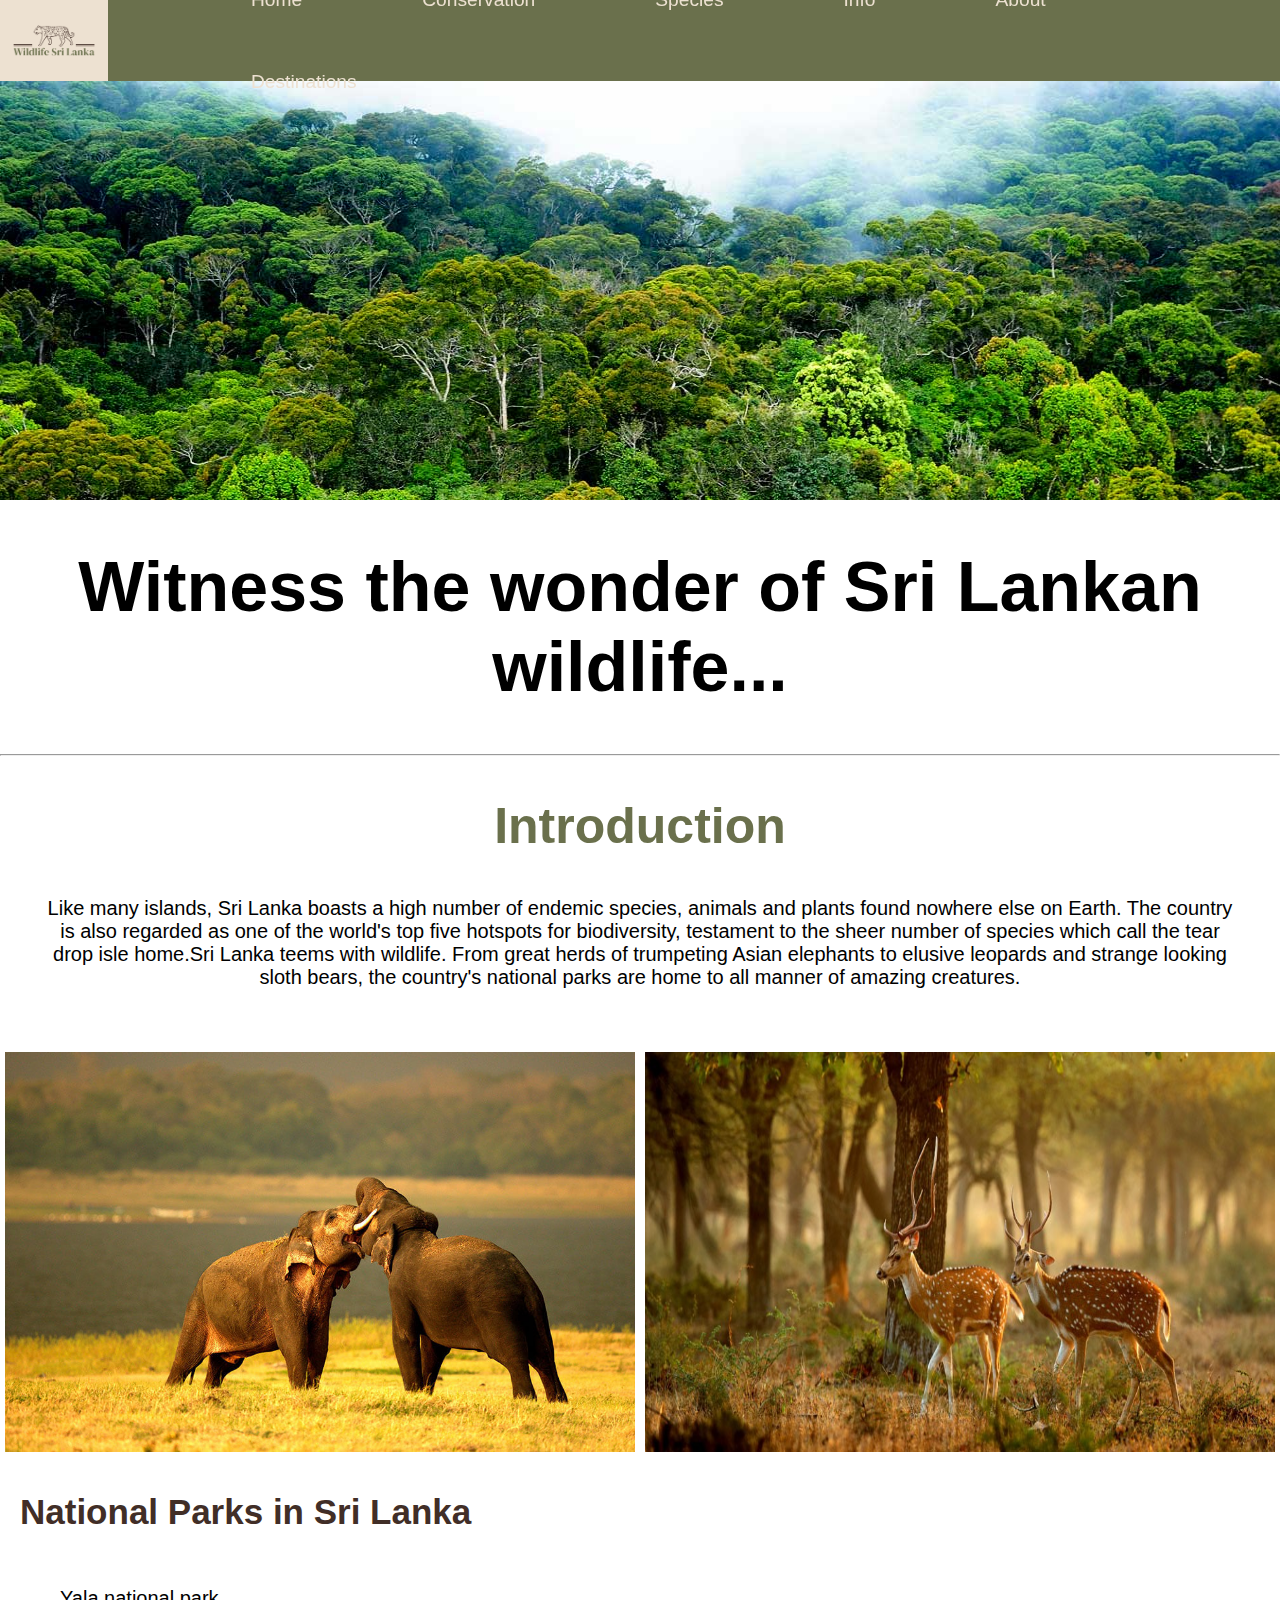
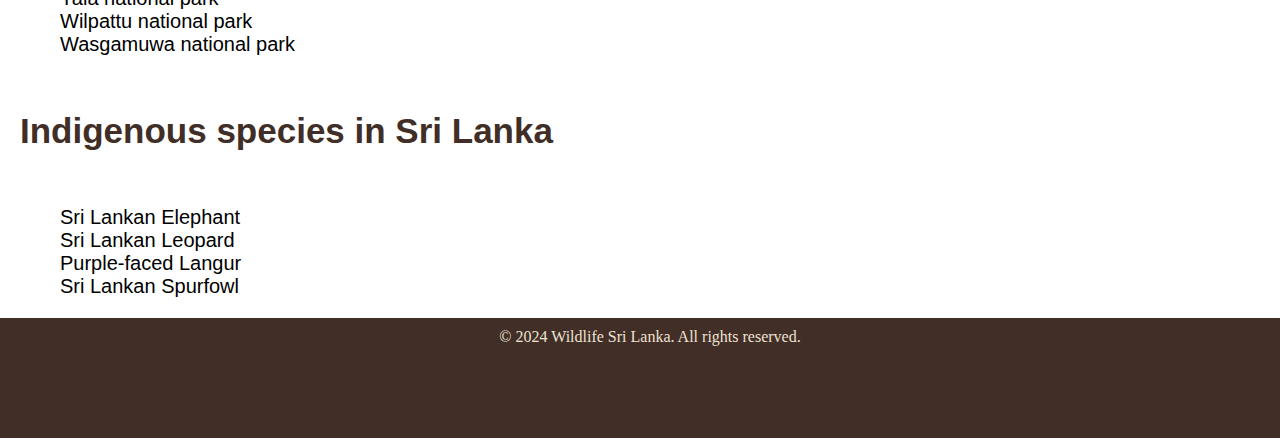
<file: index.html>
<!DOCTYPE html>
<html lang="en">
<head>
    <meta charset="UTF-8">
    <meta name="viewport" content="width=device-width, initial-scale=1.0">
    <title>Document</title>
    <link rel="stylesheet" href="main_css.css">

</head>
<body>
    <header class="header-main">
        <div class="logo">
            <img src="Images\wildlife-sri-lanka-high-resolution-logo (1).png" alt="logo">
        </div>
        
        <nav>
            
            <ul>
                <li>
                    <a href="index.html">Home</a>
                </li>
                <li>
                    <a href="page_3.html">Conservation</a>
                </li>
                <li>
                    <a href="page_2.html">Species</a>
                </li>
                <li>
                    <a href="#info">Info</a>
                </li>
                <li>
                    <a href="#about">About</a>
                </li>
                <li>
                    <a href="#destinations">Destinations</a>
                </li>
            </ul>

        </nav>
        
    </header>
    <main>
        <section class="banner">
            <img src="Images\Sinharaja-slider01.jpg" alt="banner">
        </section>
        <section class="content">
            <h1>Witness the wonder of Sri Lankan wildlife...</h1>
            <hr>
            <h2>Introduction</h2>
            <p>Like many islands, Sri Lanka boasts a high number of endemic species, animals and plants found nowhere else on Earth. The country is also regarded as one of the world's top five hotspots for biodiversity, testament to the sheer number of species which call the tear drop isle home.Sri Lanka teems with wildlife. From great herds of trumpeting Asian elephants to elusive leopards and strange looking sloth bears, the country's national parks are home to all manner of amazing creatures.</p>
        </section>
        <section class="row">
            <section class="column">
                <img src="Images\Great-Gathering-1.jpg" alt="img">
            </section>
            <section class="column">
                <img src="Images\Wild-Life.jpg" alt="img">
            </section>

        </section>
        <section class="content2">
            <h3>National Parks in Sri Lanka</h3>
            <ul class="points">
                <li>Yala national park</li>
                <li>Wilpattu national park</li>
                <li>Wasgamuwa national park</li>
            </ul>
            <h3>Indigenous species in Sri Lanka</h3>
            <ul class="points">
                <li>Sri Lankan Elephant</li>
                <li>Sri Lankan Leopard</li>
                <li>Purple-faced Langur</li>
                <li>Sri Lankan Spurfowl</li>
            </ul>
        </section>
    </main>
    <footer>
        <p>&copy; 2024 Wildlife Sri Lanka. All rights reserved.</p>
    </footer>
    
</body>
</html>
</file>
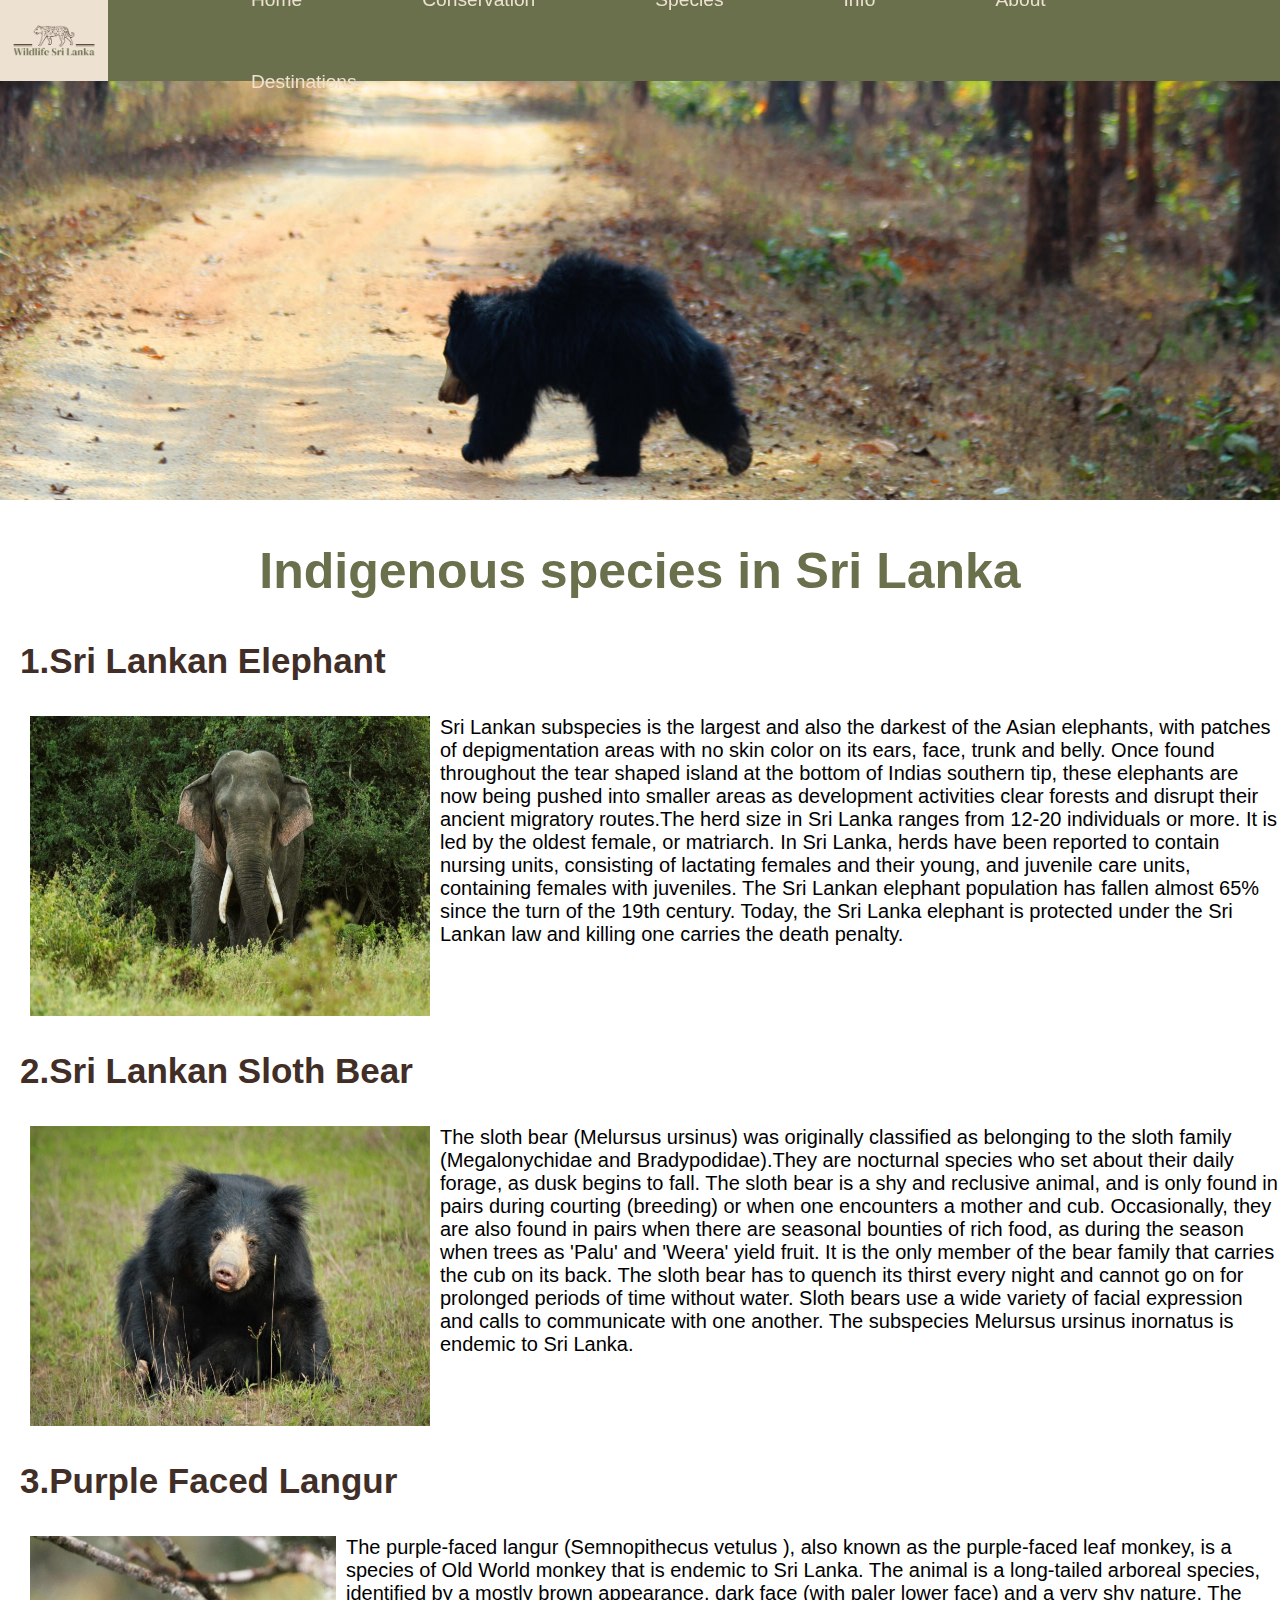
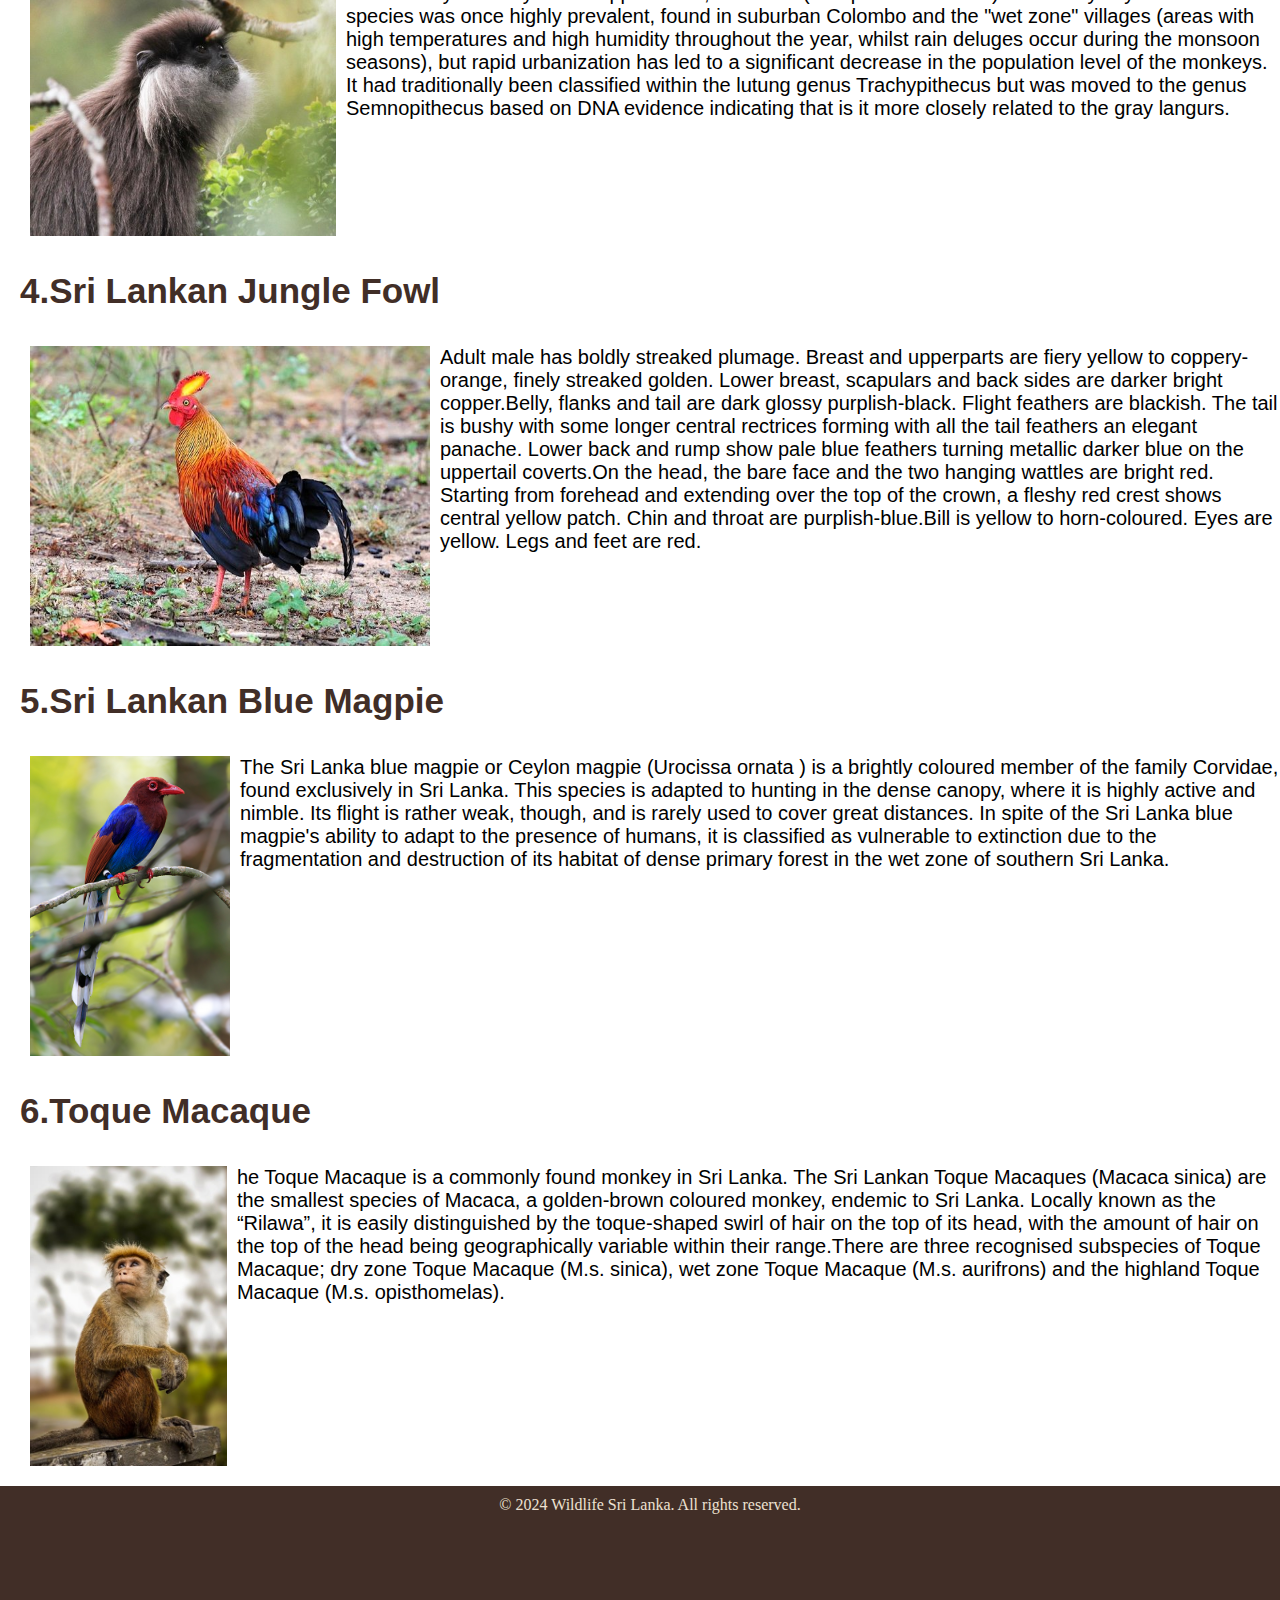
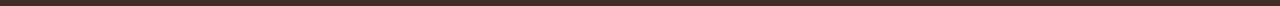
<file: page_2.html>
<!DOCTYPE html>
<html lang="en">
<head>
    <meta charset="UTF-8">
    <meta name="viewport" content="width=device-width, initial-scale=1.0">
    <title>Document</title>
    <link rel="stylesheet" href="main_css.css">
</head>
<body>
    <header class="header-main">
        <div class="logo">
            <img src="Images\wildlife-sri-lanka-high-resolution-logo (1).png" alt="logo">
        </div>
        
        <nav>
            
            <ul>
                <li>
                    <a href="index.html">Home</a>
                </li>
                <li>
                    <a href="page_3.html">Conservation</a>
                </li>
                <li>
                    <a href="page_2.html">Species</a>
                </li>
                <li>
                    <a href="#info">Info</a>
                </li>
                <li>
                    <a href="#about">About</a>
                </li>
                <li>
                    <a href="#destinations">Destinations</a>
                </li>
            </ul>

        </nav>
        
    </header>
    <main>
        <section class="banner">
            <img src="Images\sloth-bear-sri-lanka.jpg" alt="banner">
        </section>
        <section class="content">
            <h2>Indigenous species in Sri Lanka</h2>
        </section>
        <section class="content2">
            <h3>1.Sri Lankan Elephant</h3>
            <p><img src="Images\52A2224-2-Gajaba-768x512.jpg"> Sri Lankan subspecies is the largest and also the darkest of the Asian elephants, with patches of depigmentation areas with no skin color on its ears, face, trunk and belly. Once found throughout the tear shaped island at the bottom of Indias southern tip, these elephants are now being pushed into smaller areas as development activities clear forests and disrupt their ancient migratory routes.The herd size in Sri Lanka ranges from 12-20 individuals or more. It is led by the oldest female, or matriarch. In Sri Lanka, herds have been reported to contain nursing units, consisting of lactating females and their young, and juvenile care units, containing females with juveniles. The Sri Lankan elephant population has fallen almost 65% since the turn of the 19th century. Today, the Sri Lanka elephant is protected under the Sri Lankan law and killing one carries the death penalty.</p>
            <h3>2.Sri Lankan Sloth Bear</h3>
            <p><img src="Images\15-relaxing-after-a-hearty-meal-of-termites-768x512.jpg">The sloth bear (Melursus ursinus) was originally classified as belonging to the sloth family (Megalonychidae and Bradypodidae).They are nocturnal species who set about their daily forage, as dusk begins to fall. The sloth bear is a shy and reclusive animal, and is only found in pairs during courting (breeding) or when one encounters a mother and cub. Occasionally, they are also found in pairs when there are seasonal bounties of rich food, as during the season when trees as 'Palu' and 'Weera' yield fruit. It is the only member of the bear family that carries the cub on its back. The sloth bear has to quench its thirst every night and cannot go on for prolonged periods of time without water. Sloth bears use a wide variety of facial expression and calls to communicate with one another. The subspecies Melursus ursinus inornatus is endemic to Sri Lanka.</p>
            <h3>3.Purple Faced Langur</h3>
            <p><img src="Images\horton-plains-national.jpg">The purple-faced langur (Semnopithecus vetulus ), also known as the purple-faced leaf monkey, is a species of Old World monkey that is endemic to Sri Lanka. The animal is a long-tailed arboreal species, identified by a mostly brown appearance, dark face (with paler lower face) and a very shy nature. The species was once highly prevalent, found in suburban Colombo and the "wet zone" villages (areas with high temperatures and high humidity throughout the year, whilst rain deluges occur during the monsoon seasons), but rapid urbanization has led to a significant decrease in the population level of the monkeys. It had traditionally been classified within the lutung genus Trachypithecus but was moved to the genus Semnopithecus based on DNA evidence indicating that is it more closely related to the gray langurs.</p>
            <h3>4.Sri Lankan Jungle Fowl</h3>
            <p><img src="Images\ceylon-jungle-fowl.jpg">Adult male has boldly streaked plumage. Breast and upperparts are fiery yellow to coppery-orange, finely streaked golden. Lower breast, scapulars and back sides are darker bright copper.Belly, flanks and tail are dark glossy purplish-black. Flight feathers are blackish. The tail is bushy with some longer central rectrices forming with all the tail feathers an elegant panache. Lower back and rump show pale blue feathers turning metallic darker blue on the uppertail coverts.On the head, the bare face and the two hanging wattles are bright red. Starting from forehead and extending over the top of the crown, a fleshy red crest shows central yellow patch. Chin and throat are purplish-blue.Bill is yellow to horn-coloured. Eyes are yellow. Legs and feet are red.   </p>
            <h3>5.Sri Lankan Blue Magpie</h3>
            <p><img src="Images\1.jpg">The Sri Lanka blue magpie or Ceylon magpie (Urocissa ornata ) is a brightly coloured member of the family Corvidae, found exclusively in Sri Lanka. This species is adapted to hunting in the dense canopy, where it is highly active and nimble. Its flight is rather weak, though, and is rarely used to cover great distances. In spite of the Sri Lanka blue magpie's ability to adapt to the presence of humans, it is classified as vulnerable to extinction due to the fragmentation and destruction of its habitat of dense primary forest in the wet zone of southern Sri Lanka.</p>
            <h3>6.Toque Macaque</h3>
            <p><img src="Images\monkey-8063293_640.jpg">he Toque Macaque is a commonly found monkey in Sri Lanka. The Sri Lankan Toque Macaques (Macaca sinica) are the smallest species of Macaca, a golden-brown coloured monkey, endemic to Sri Lanka. Locally known as the “Rilawa”, it is easily distinguished by the toque-shaped swirl of hair on the top of its head, with the amount of hair on the top of the head being geographically variable within their range.There are three recognised subspecies of Toque Macaque; dry zone Toque Macaque (M.s. sinica), wet zone Toque Macaque (M.s. aurifrons) and the highland Toque Macaque (M.s. opisthomelas).</p>
        </section>
    </main>
    <footer>
        <p>&copy; 2024 Wildlife Sri Lanka. All rights reserved.</p>
    </footer>
    
</body>
</html>
</file>
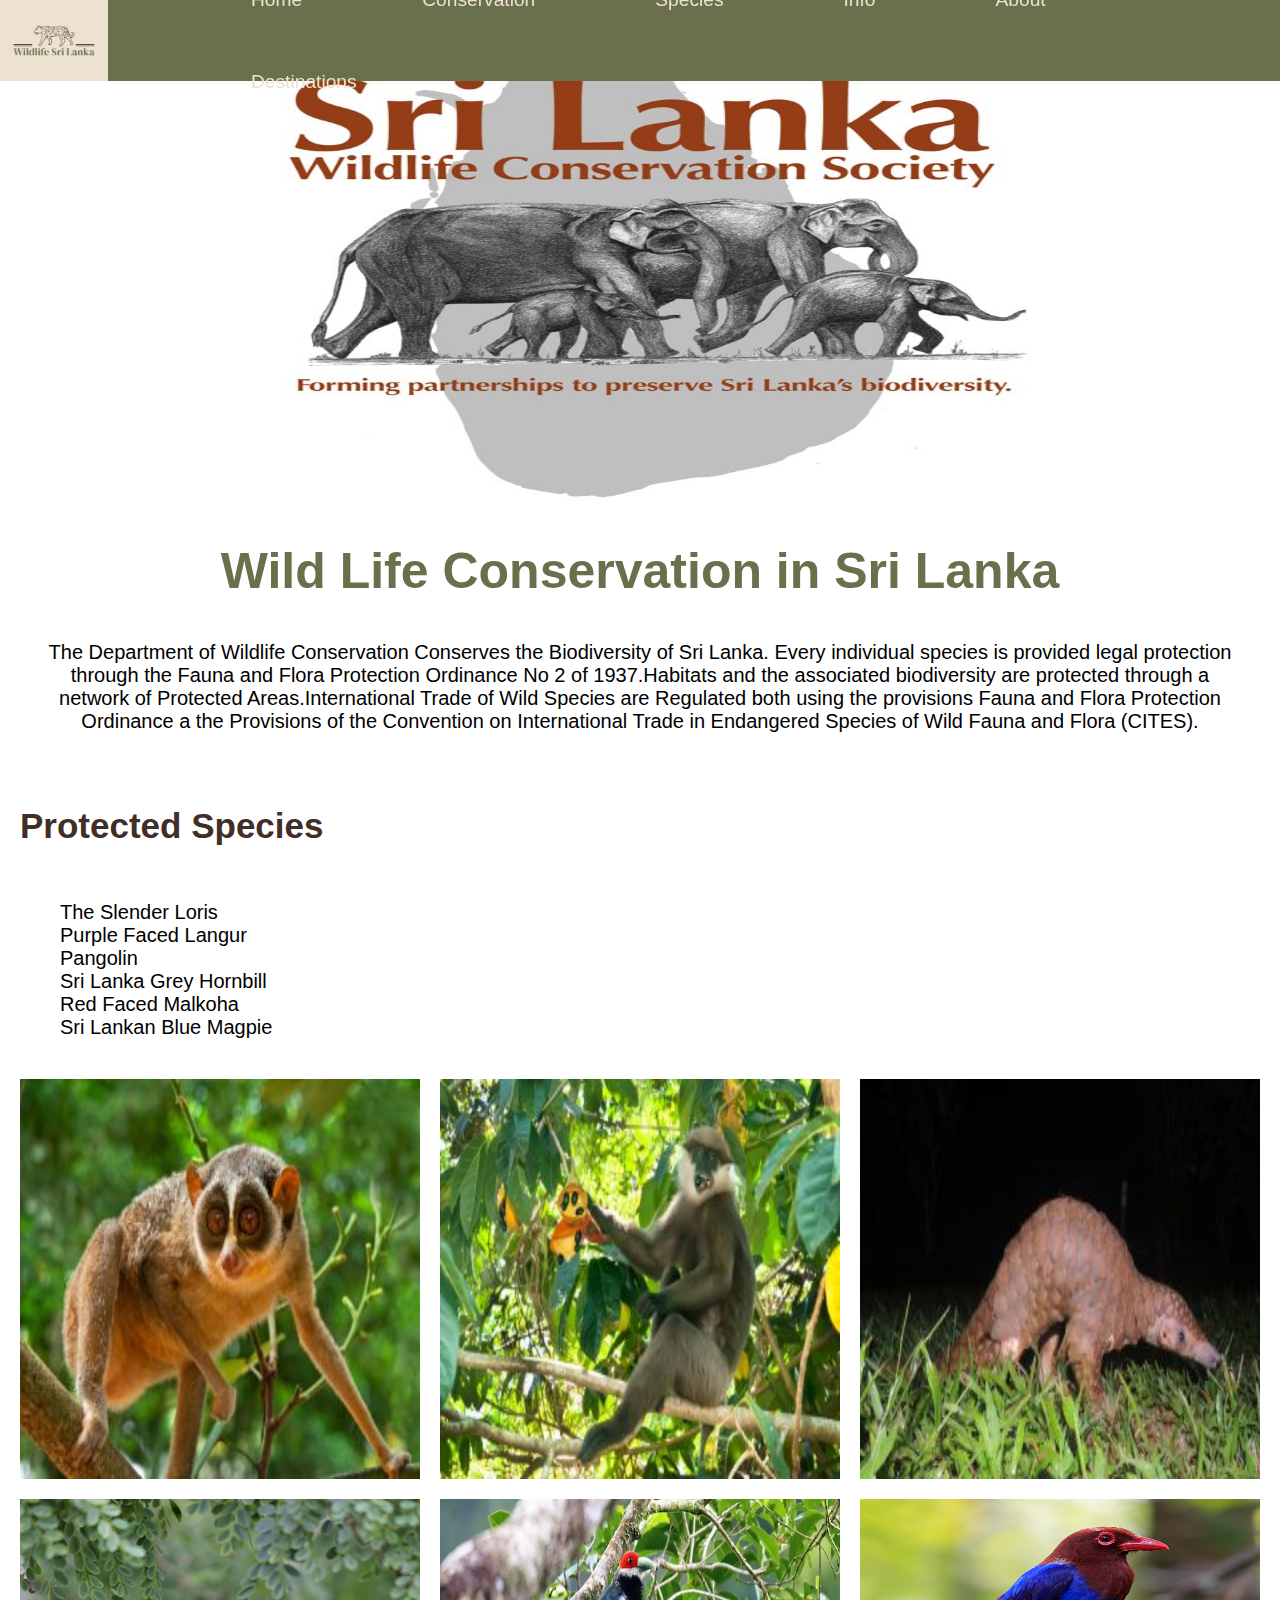
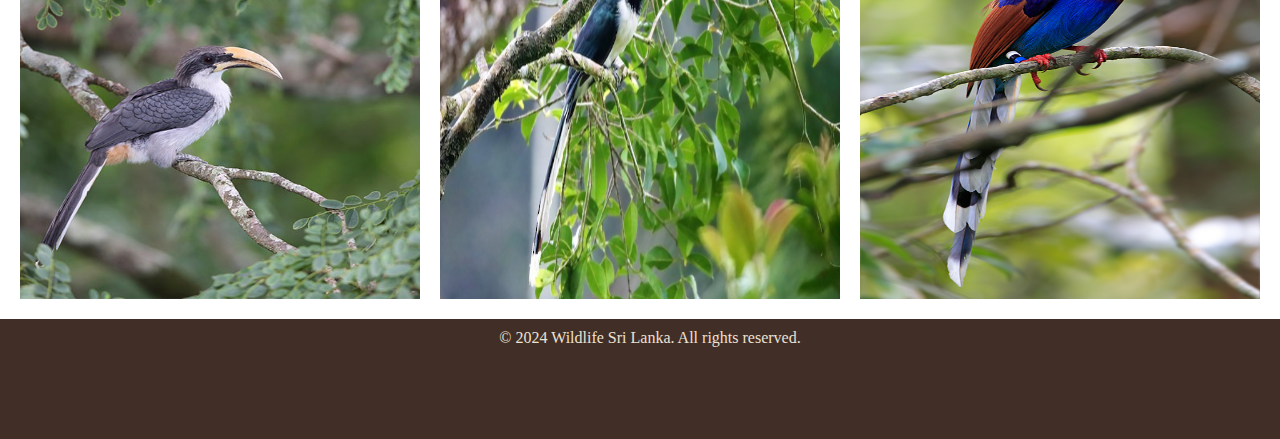
<file: page_3.html>
<!DOCTYPE html>
<html lang="en">
<head>
    <meta charset="UTF-8">
    <meta name="viewport" content="width=device-width, initial-scale=1.0">
    <title>Document</title>
    <link rel="stylesheet" href="main_css.css">
</head>
<body>
    <header class="header-main">
        <div class="logo">
            <img src="Images\wildlife-sri-lanka-high-resolution-logo (1).png" alt="logo">
        </div>
        
        <nav>
            
            <ul>
                <li>
                    <a href="index.html">Home</a>
                </li>
                <li>
                    <a href="page_3.html">Conservation</a>
                </li>
                <li>
                    <a href="page_2.html">Species</a>
                </li>
                <li>
                    <a href="#info">Info</a>
                </li>
                <li>
                    <a href="#about">About</a>
                </li>
                <li>
                    <a href="#destinations">Destinations</a>
                </li>
            </ul>

        </nav>
        
    </header>
    <main>
        <section class="banner">
            <img src="Images\sri-lanka.jpeg" alt="banner">
        </section>
        <section class="content">
            <h2>Wild Life Conservation in Sri Lanka</h2>
            <p>The Department of Wildlife Conservation Conserves the Biodiversity of Sri Lanka. Every individual species is provided legal protection through the Fauna and Flora Protection Ordinance No 2 of 1937.Habitats and the associated biodiversity are protected through a network of Protected Areas.International Trade of Wild Species are Regulated both using the provisions Fauna and Flora Protection Ordinance a the Provisions of the Convention on International Trade in Endangered Species of Wild Fauna and Flora (CITES).</p>

        </section>
        <section class="content2">
            <h3>Protected Species</h3>
            <ul class="points">
                <li>The Slender Loris</li>
                <li>Purple Faced Langur</li>
                <li>Pangolin</li>
                <li>Sri Lanka Grey Hornbill</li>
                <li>Red Faced Malkoha</li>
                <li>Sri Lankan Blue Magpie</li>

            </ul>
            
        </section>
        <section class="img-grid">
            <img src="Images\Loris2-300x212.jpeg">
            <img src="Images\Leaf-monkey-300x200.jpeg">
            <img src="Images\Pangolin-300x175.jpg">
            <img src="Images\sri-lanka-grey-hornbill2.jpg">
            <img src="Images\download.jpeg">
            <img src="Images\1.jpg">
        </section>
    </main>
    <footer>
        <p>&copy; 2024 Wildlife Sri Lanka. All rights reserved.</p>
    </footer>
    
</body>
</html>
</file>
<file: main_css.css>
body{
    margin: 0;
    padding: 0;
}

.header-main{
    width: 100%;
    height: 81px;
    background-color: #6A704C;
    display: flex;
    justify-content: space-between;
    align-items:center;
    position: fixed;
}

.logo{
    width: 200px;
    height: 81px;
    display: flex;
    
}

nav{
    text-align: center;
    display: flex;
    justify-content:right;
}

ul{
    list-style-type:none;
    margin: 0;
    padding: 0;
}
  
li {
    display: inline;
    font-family: 'Gill Sans', 'Gill Sans MT', Calibri, 'Trebuchet MS', sans-serif;
    font-size:larger;
}

li a {
    display: block;
    float: left;
    color: #EDE1D1;
    text-align: center;
    padding: 30px 60px;
    text-decoration: none;
}
  
li a:hover {
    background-color: #111;
}

.banner{
    text-align: center;

}    

.banner img{
    display: block;
    width: 100%;
    height: 500px;
    margin: 0 auto;
  
}

.content h1{
    text-align: center;
    font-size: 70px;
    font-family:Verdana, Geneva, Tahoma, sans-serif;
 
}

.content h2{
    text-align: center;
    font-size: 50px;
    font-family: Verdana, Geneva, Tahoma, sans-serif;
    color: #6A704C;
}

.content p{
    text-align: center;
    font-size: 20px;
    font-family: Verdana, Geneva, Tahoma, sans-serif;
    padding: 3%;
    padding-top:0%;
}

section.row{
    display: flex;
}

section.column{
    flex:1;
    padding: 5px;
}

section.column img{
    max-width: 100%;
    height: 400px;
    display:block;
    margin: 0 auto;
}

.content2 h3{
    text-align: left;
    font-size: 35px;
    font-family: Verdana, Geneva, Tahoma, sans-serif;
    color: #412e27;
}

section.content2{
    padding-left: 20px;
}

ul.points{
    list-style-type: disc;
    padding: 20px;
}

ul.points li{
    display: block;
    padding-left: 20px;
    font-size: 20px;
}

footer{

    background-color: #412e27;
    color: #EDE1D1;
    padding: 10px;
    width: 100%;
    bottom: 0;
    height: 100px;
}

footer p{
    margin: 0;
    text-align: center;

}

/*CSS for page 2*/

.content2 p{
    display: flex;
    padding-left: 10px;
    font-family: Verdana, Geneva, Tahoma, sans-serif;
    font-size: 20px;
}

.content2 img{
    float: right;
    width: 400px;
    height: 300px;
    padding-right: 10px;
}

/* CSS for page 3*/

.img-grid{
    display: flex;
    flex-wrap: wrap;
    justify-content: space-around;
    margin: 10px;
}

.img-grid img{
    width: 400px;
    height: 400px;
    margin: 10px;
}
</file>
